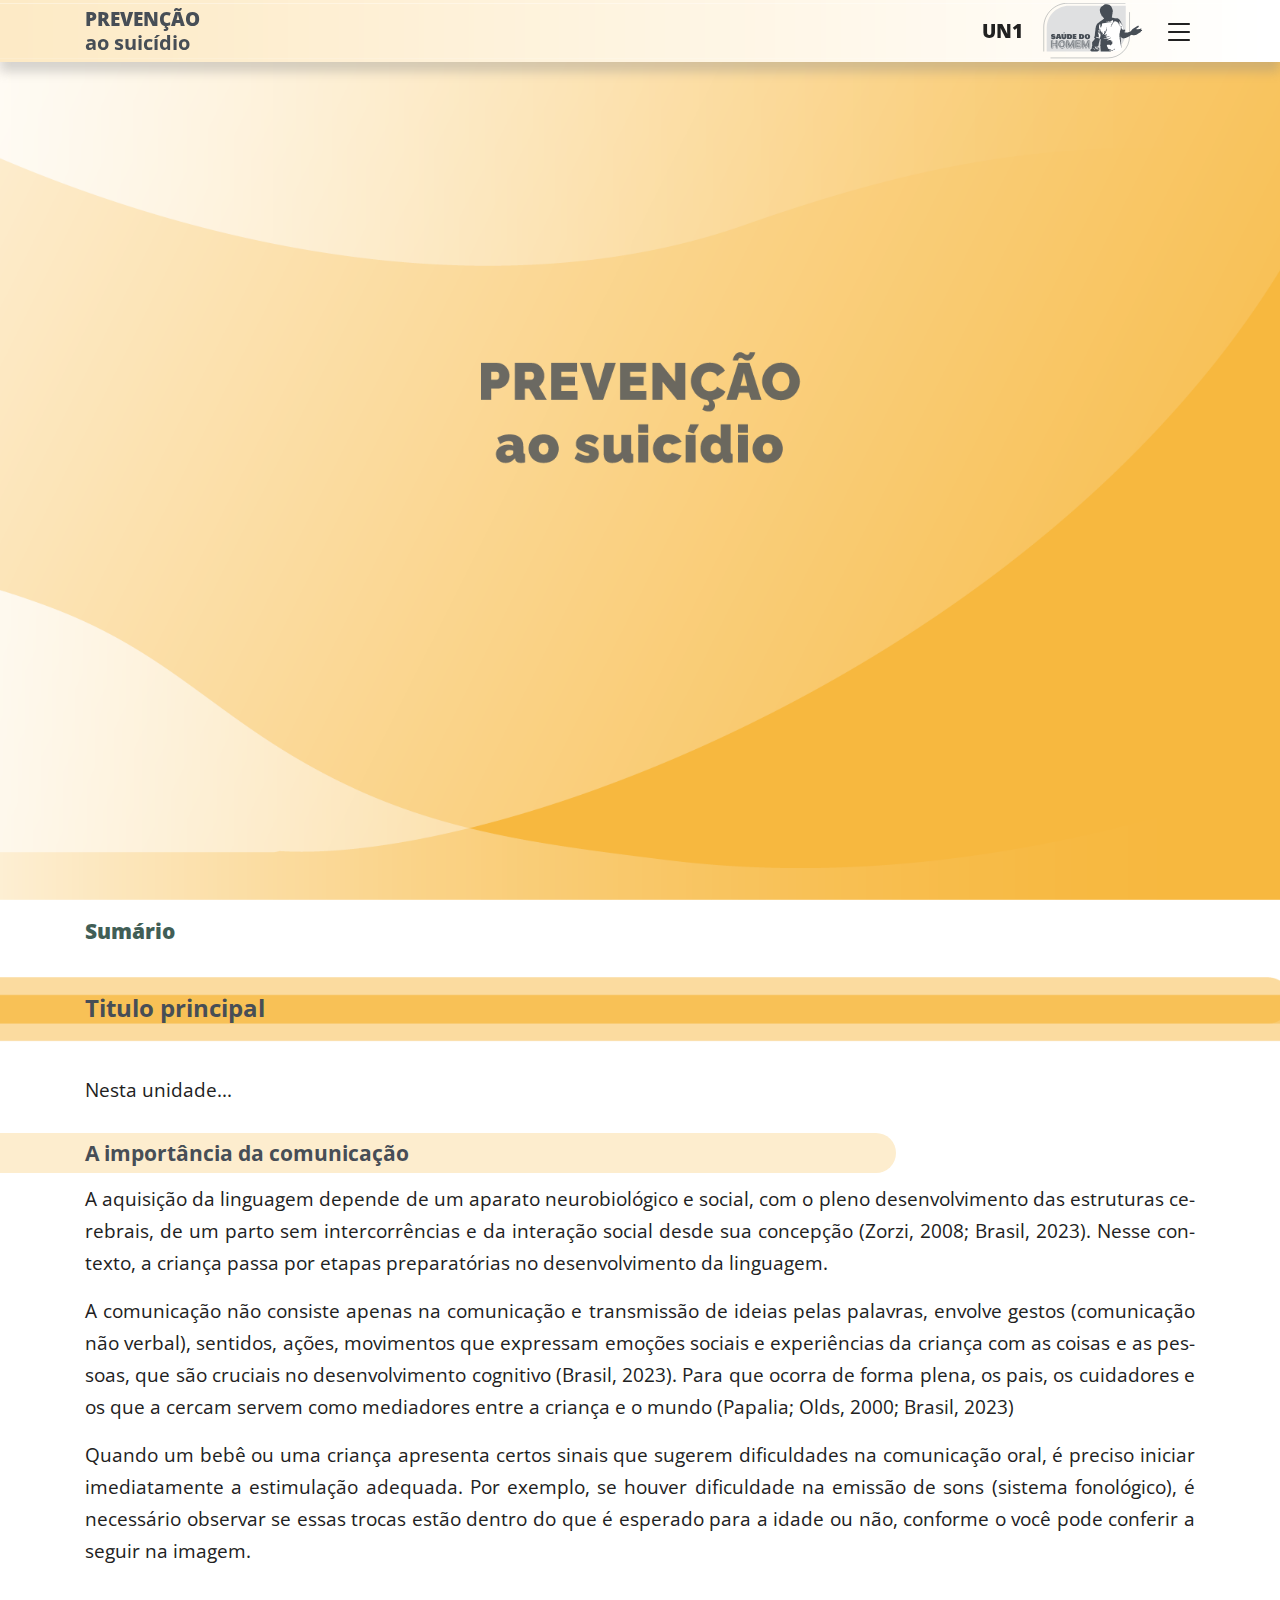
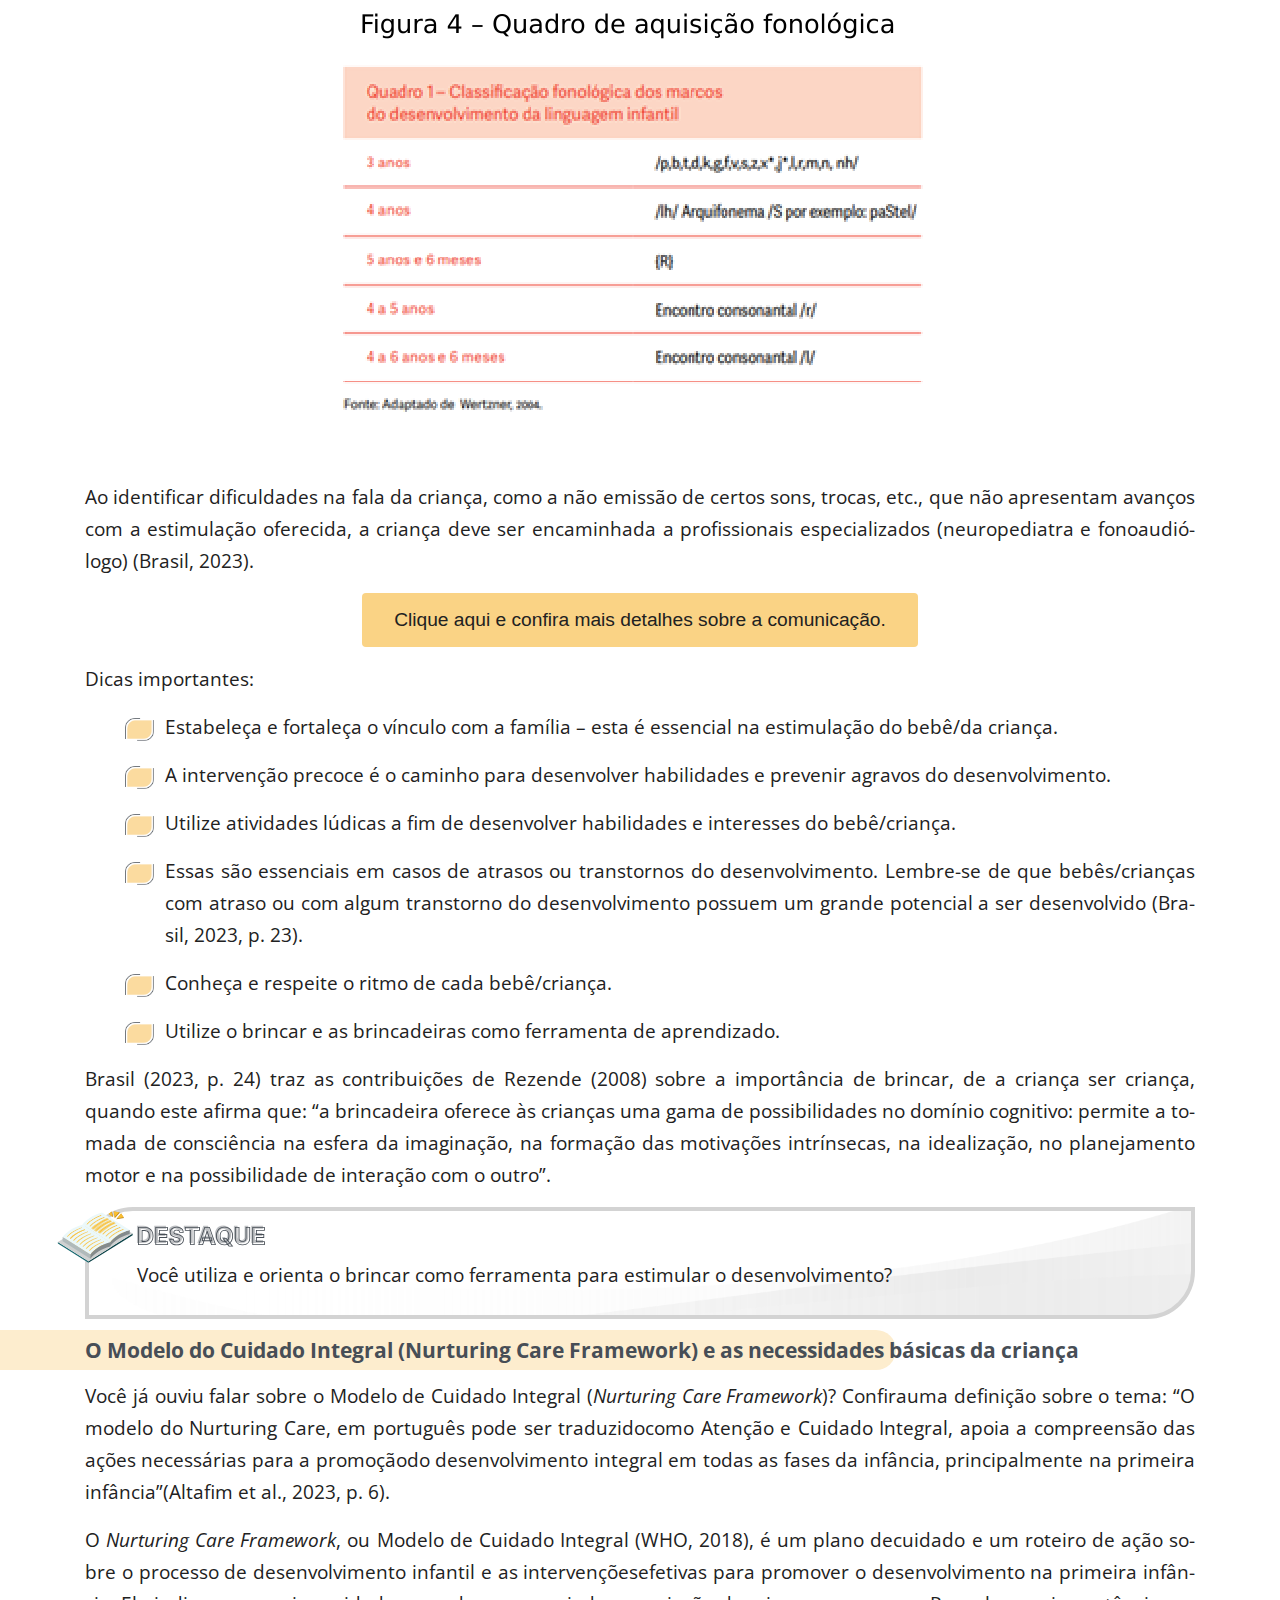
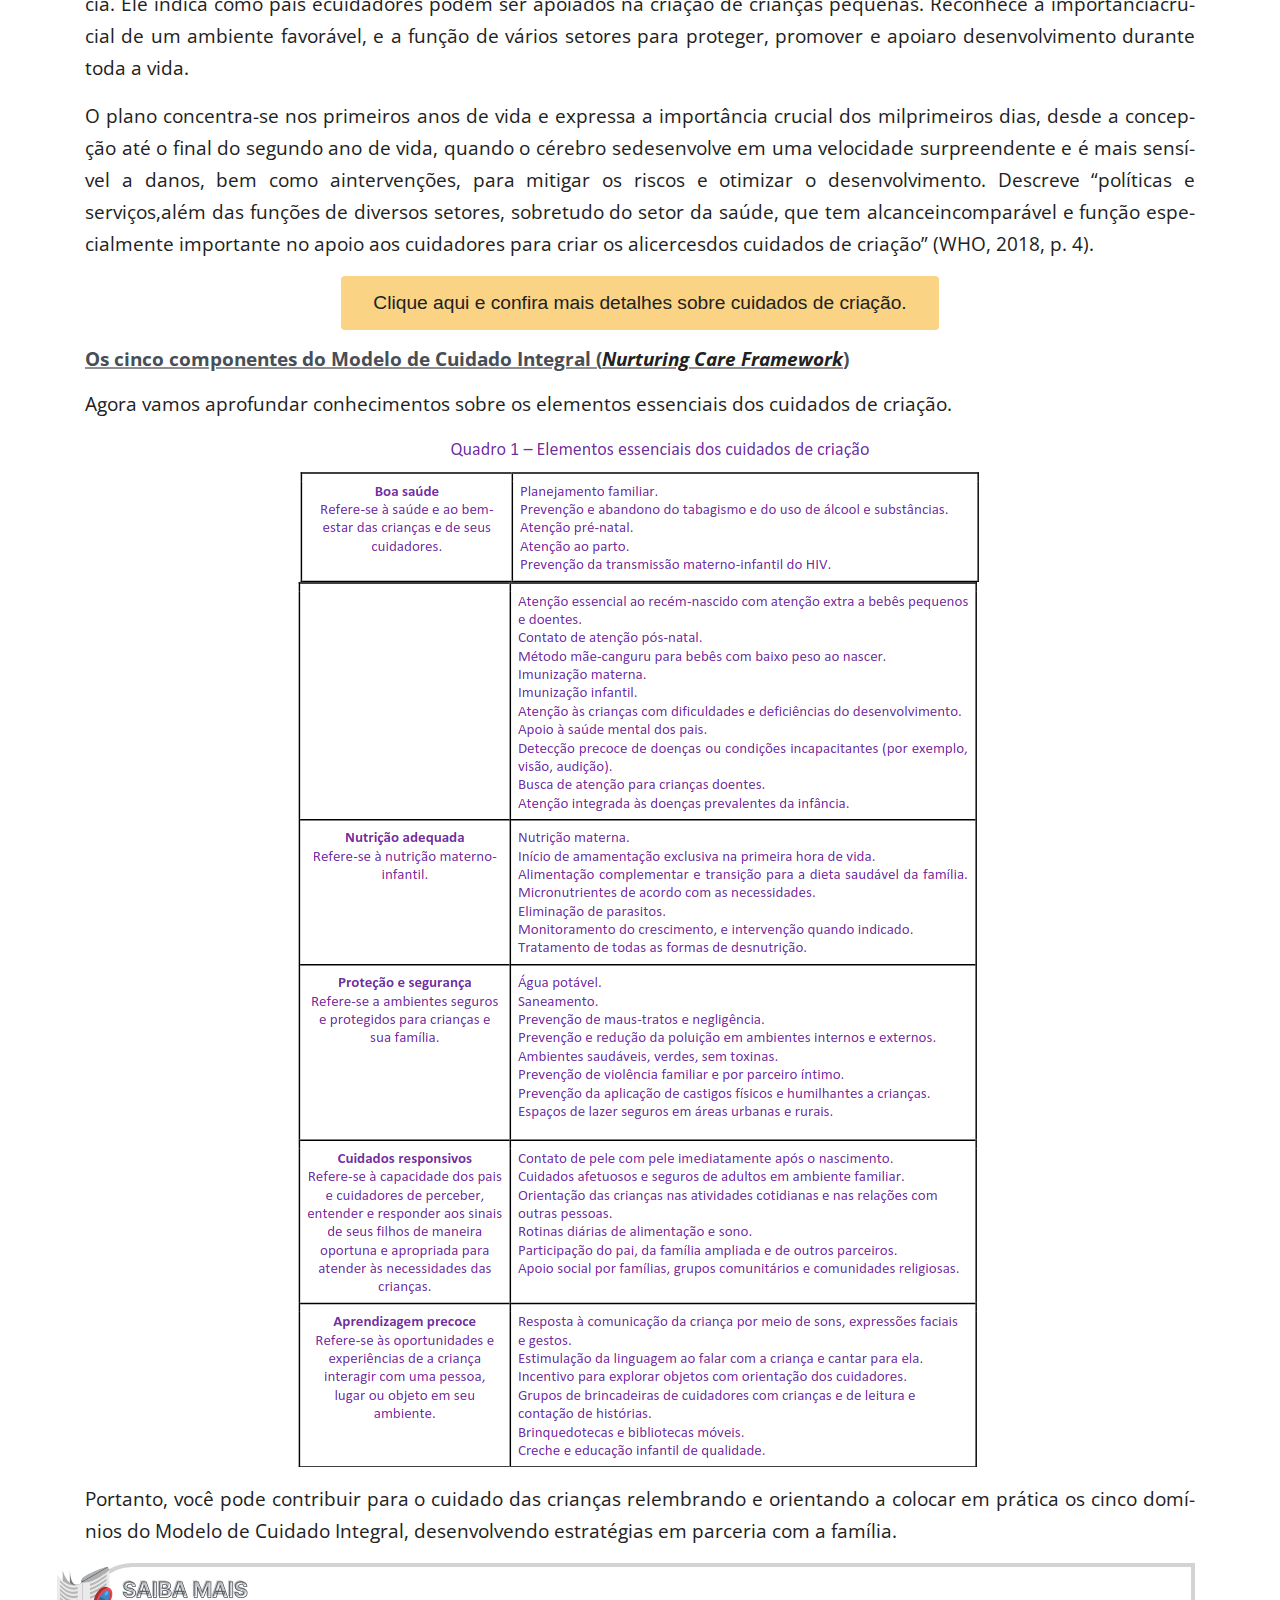
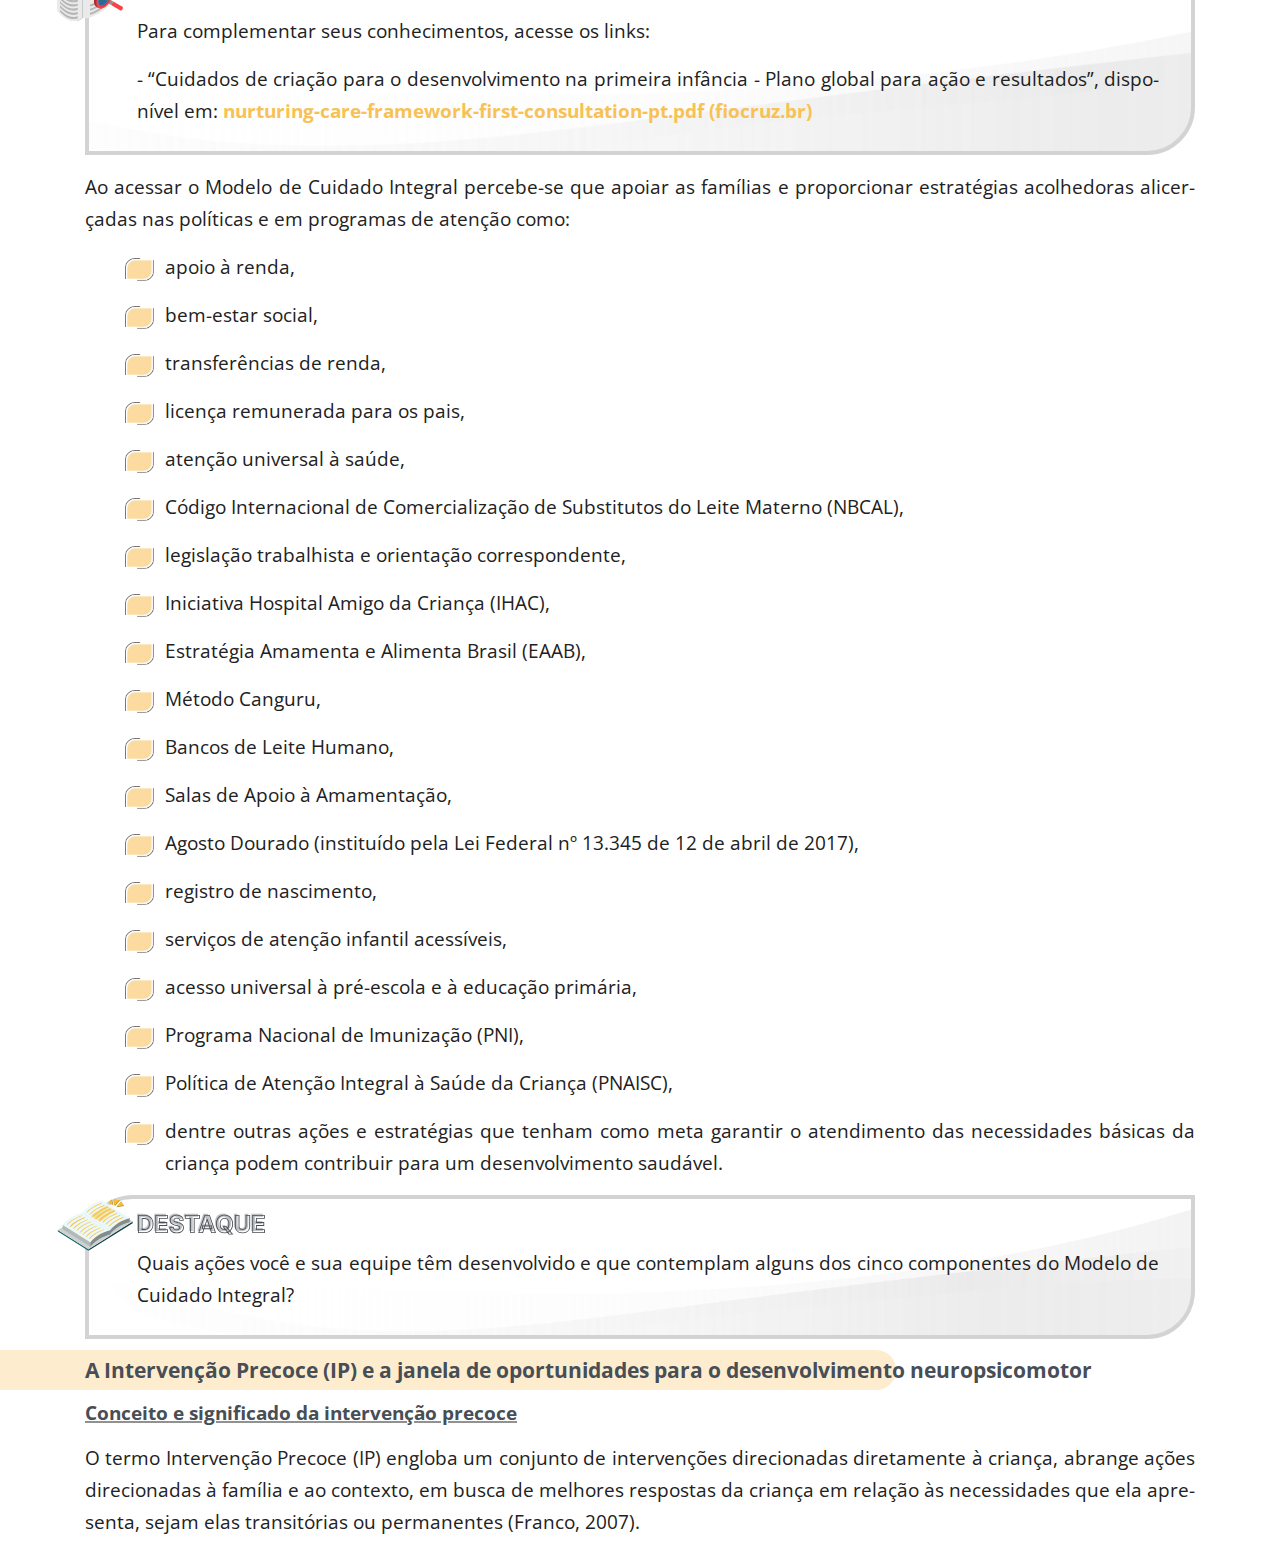
<file: index.html>
<!DOCTYPE html>
<html lang="pt-br">
<head>
    <meta charset="UTF-8">
    <meta name="viewport" content="width=device-width, initial-scale=1.0">
    <title>Redirecting...</title>
    <meta http-equiv="refresh" content="0; url=src/unidade-1.html">
</head>
<body>
    <p>If you are not redirected automatically, follow this <a href="src/unidade-1.html">link</a>.</p>
</body>
</html>
</file>
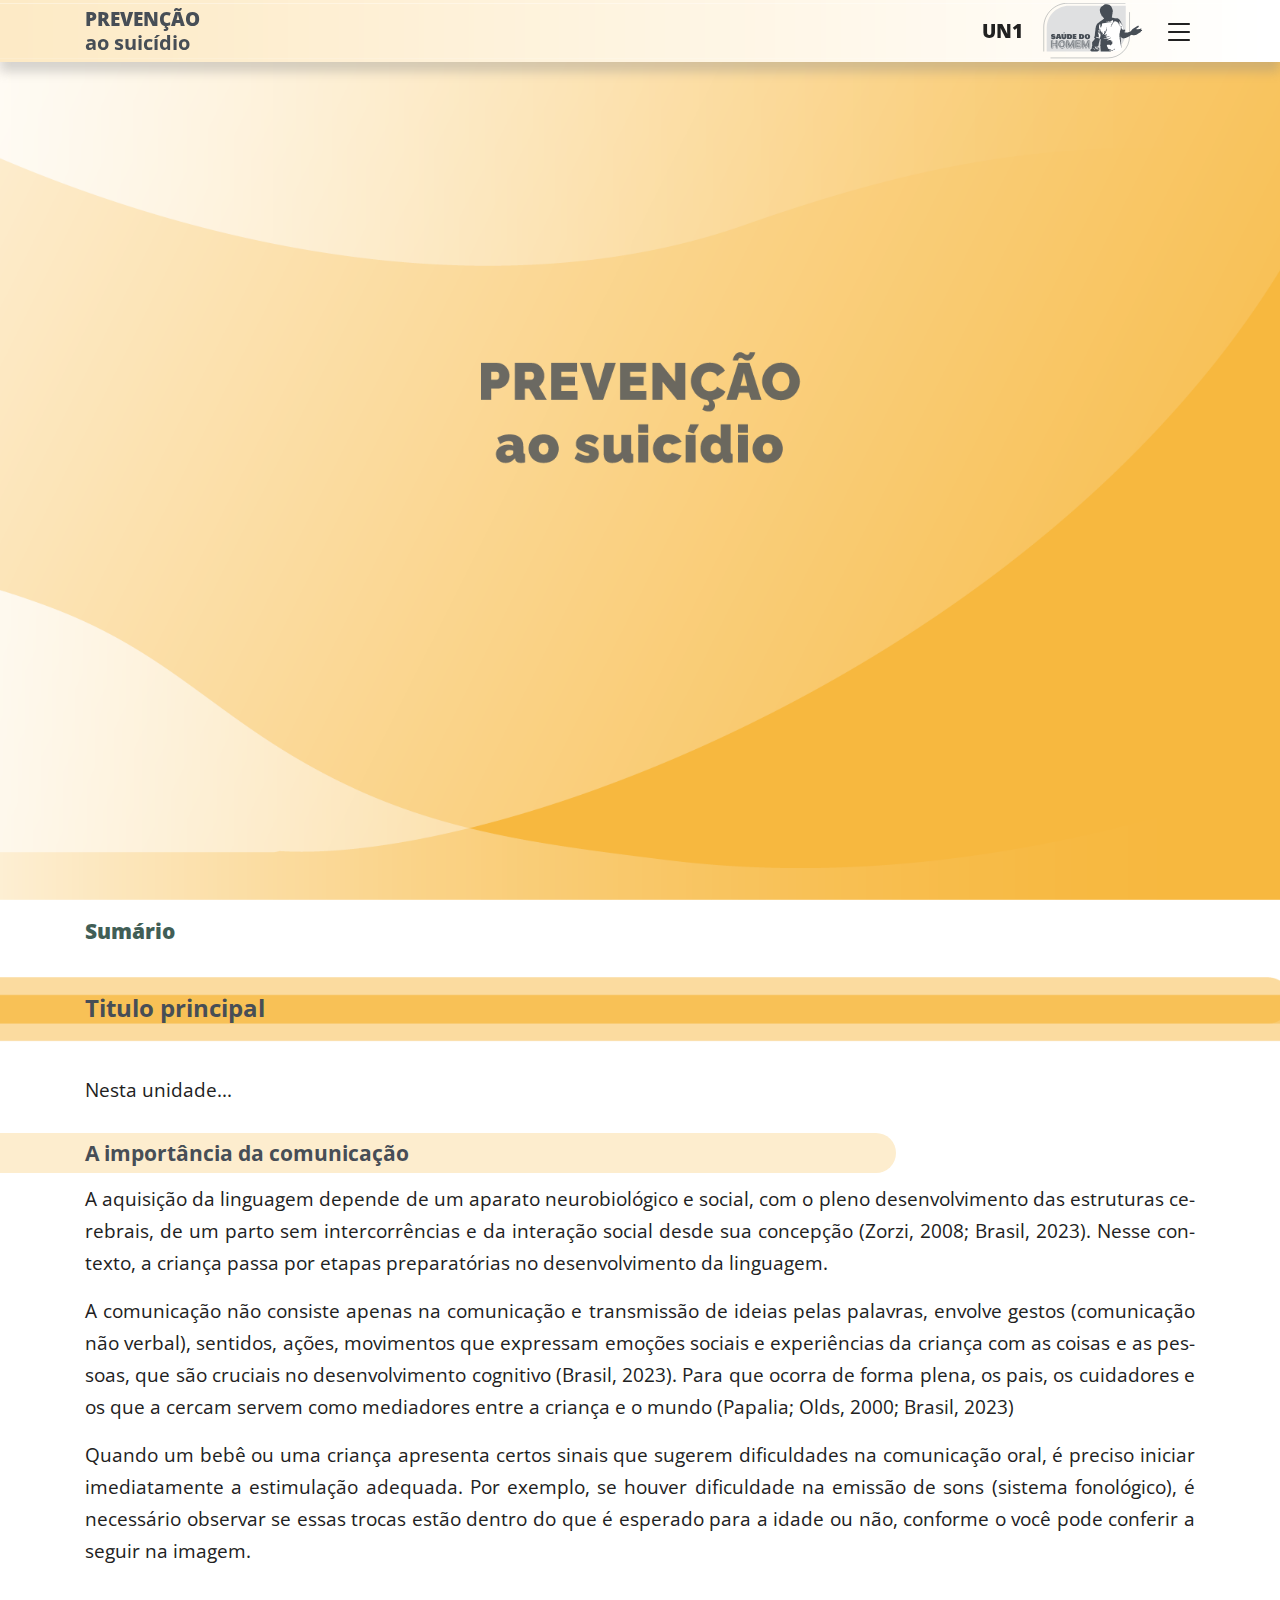
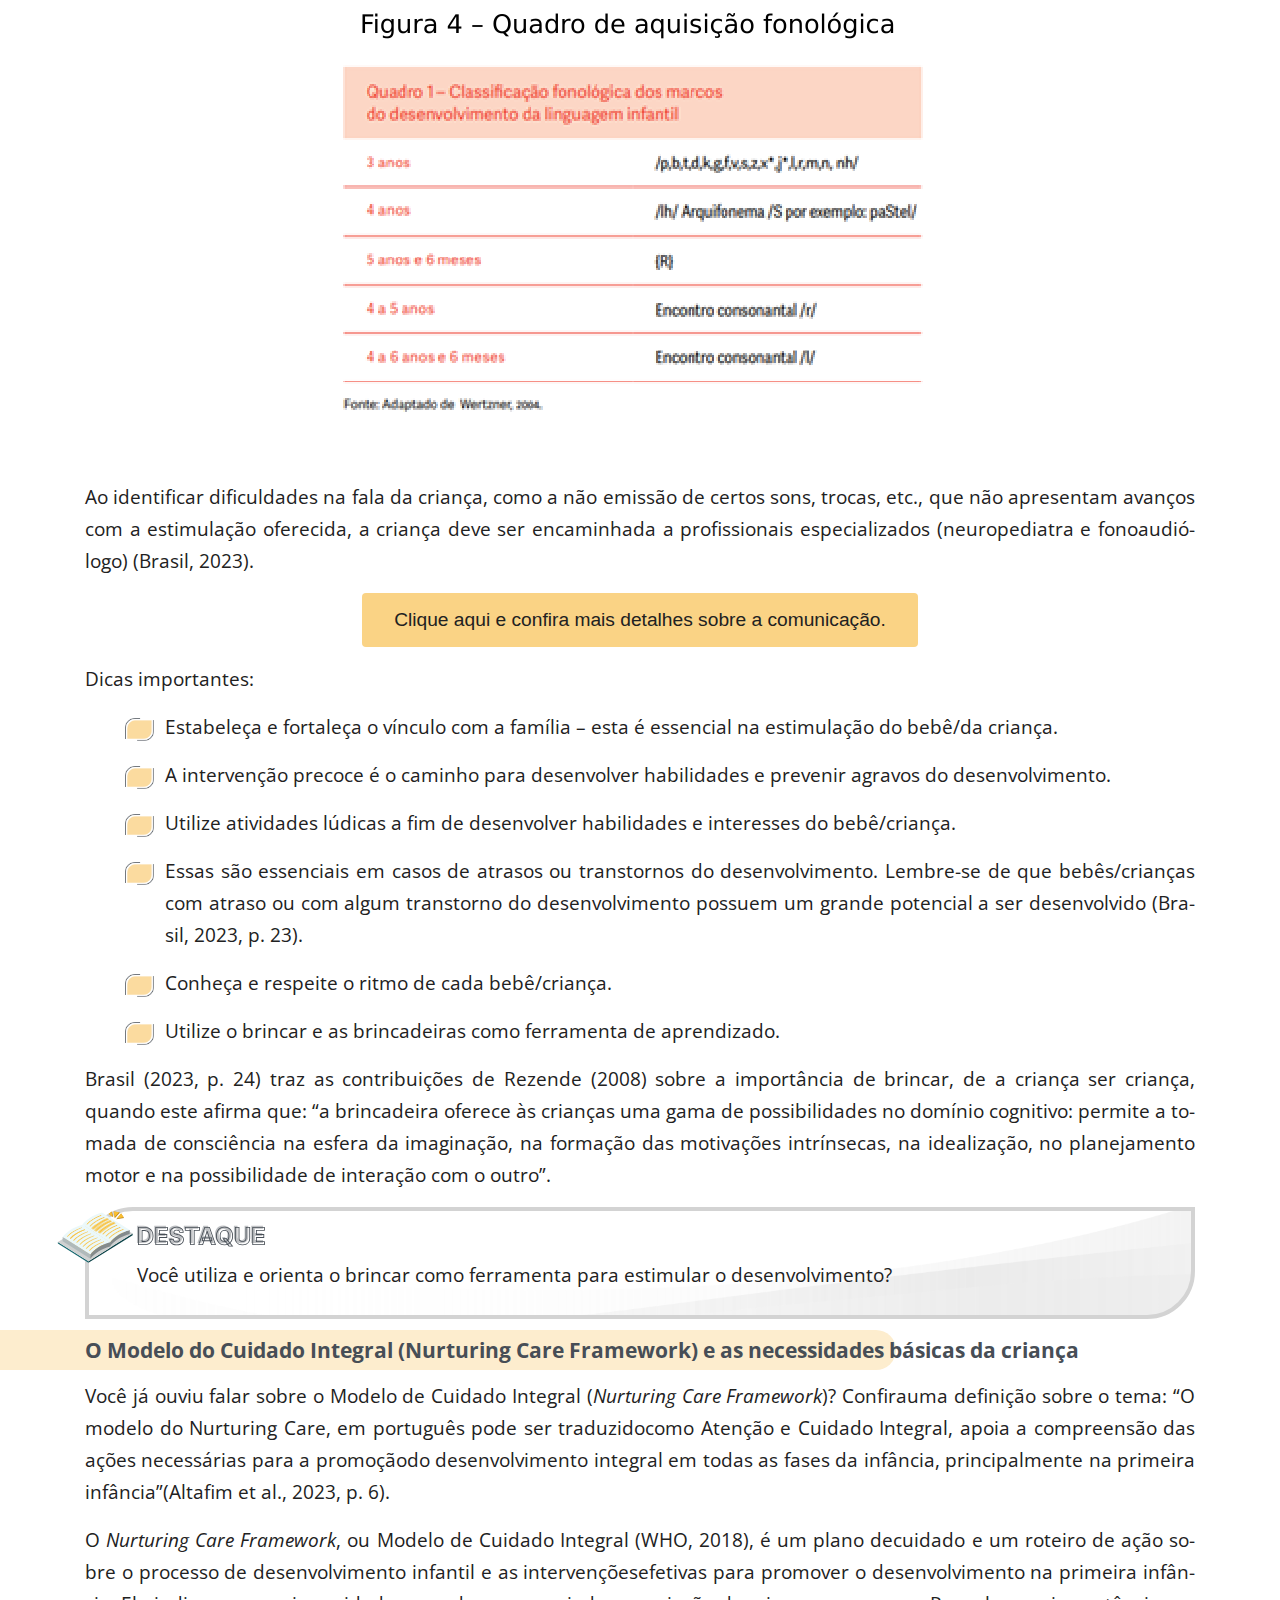
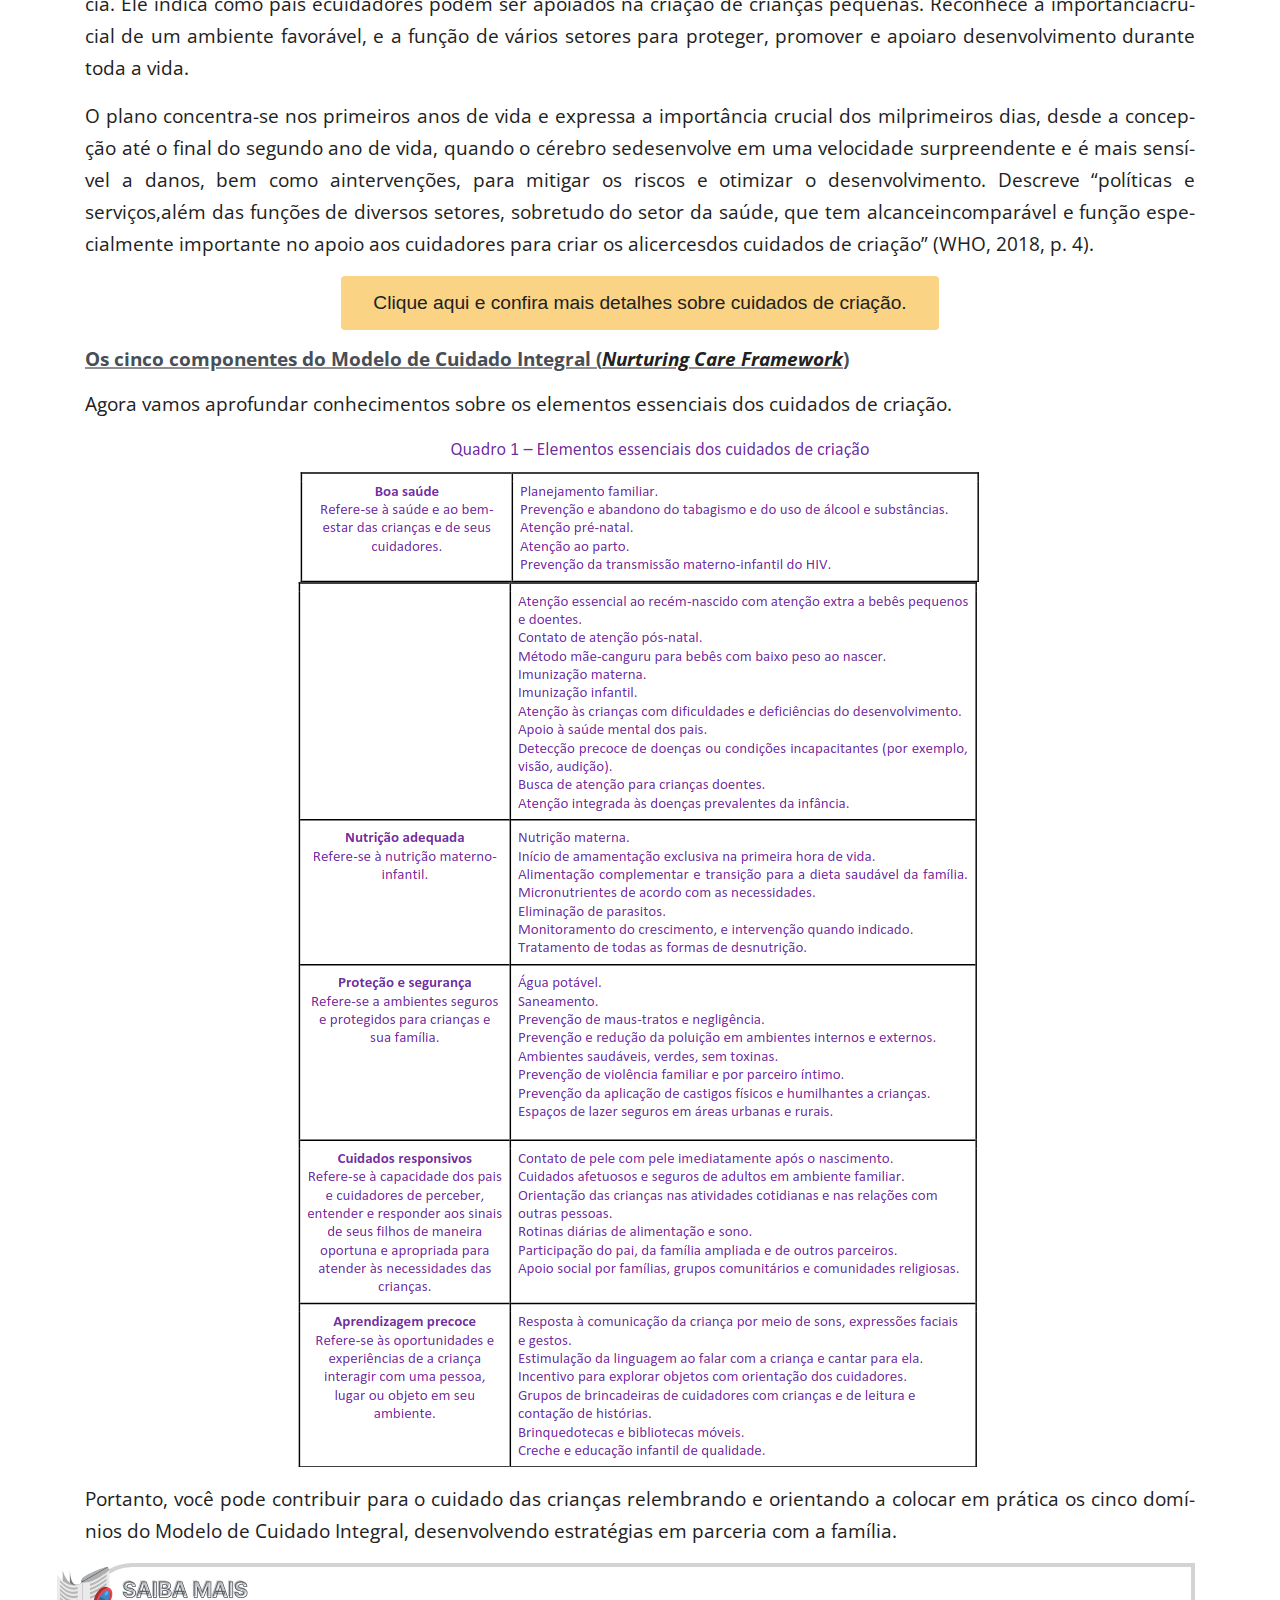
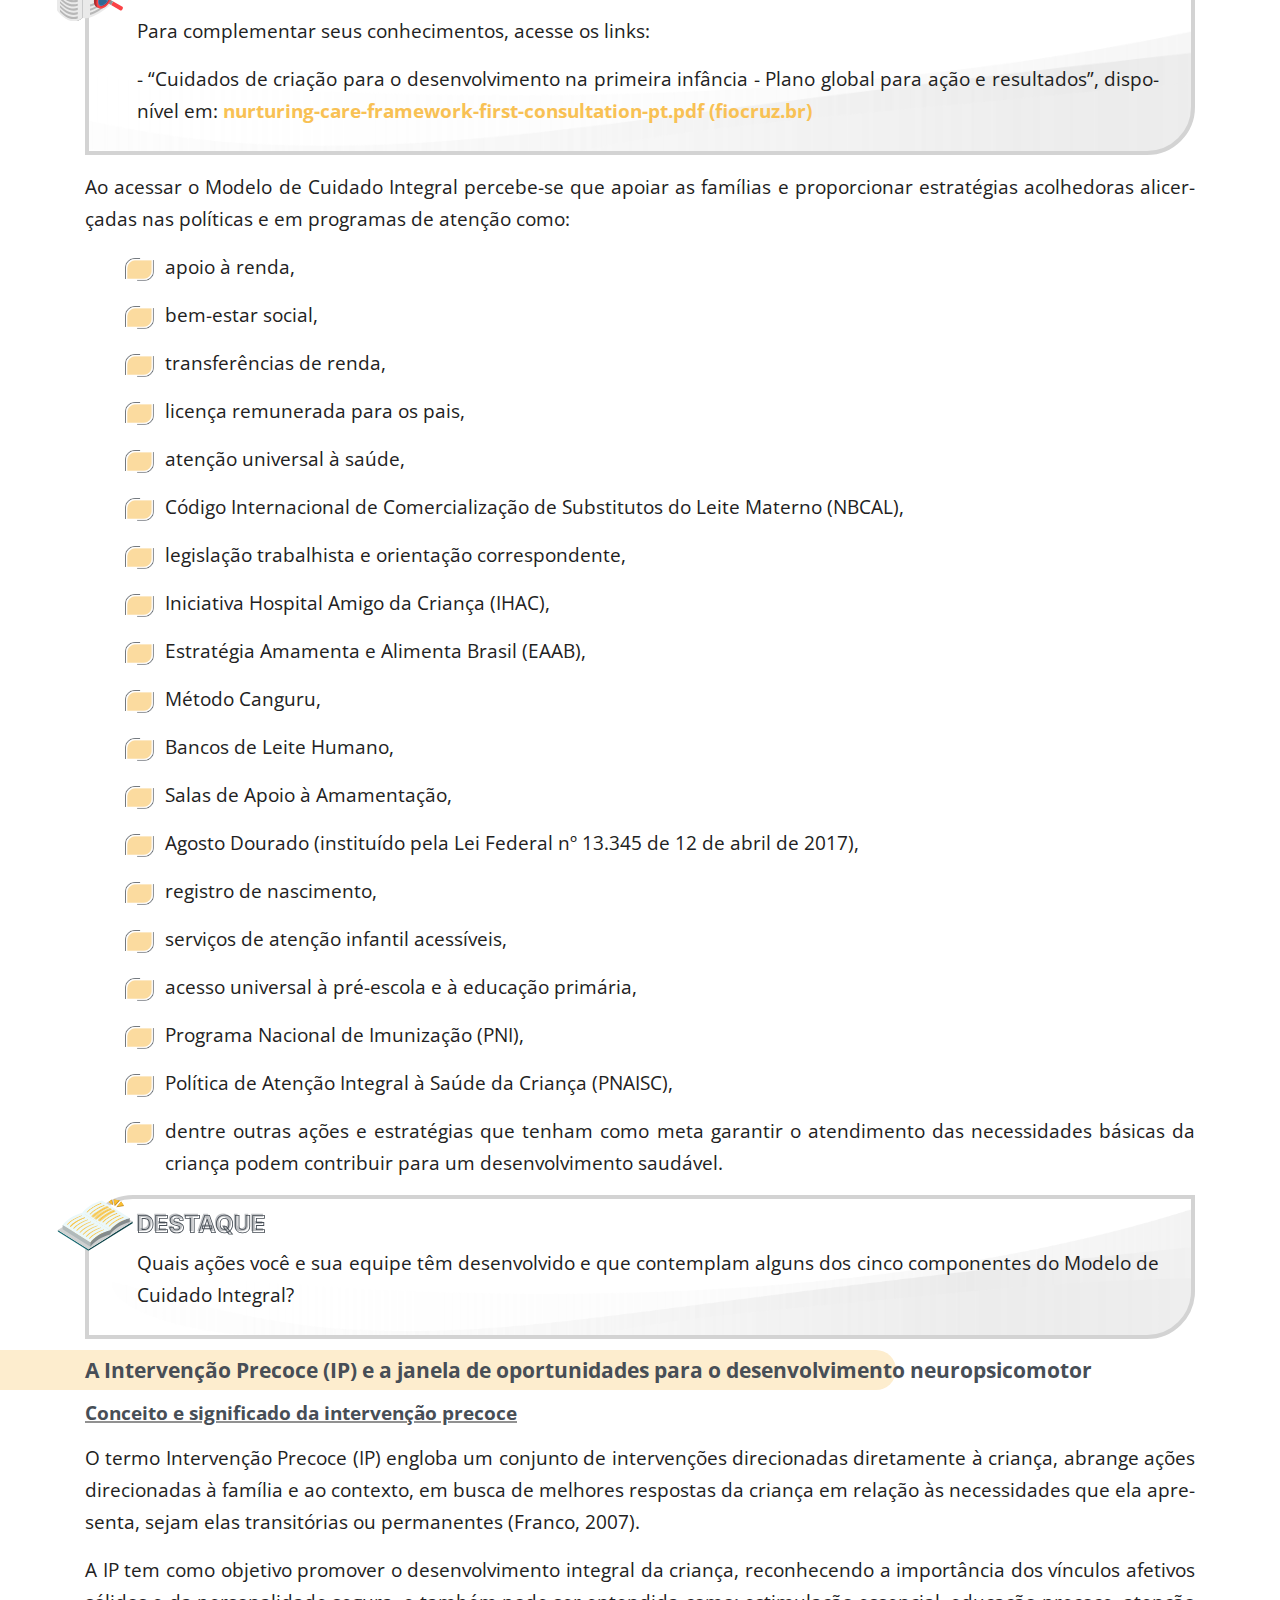
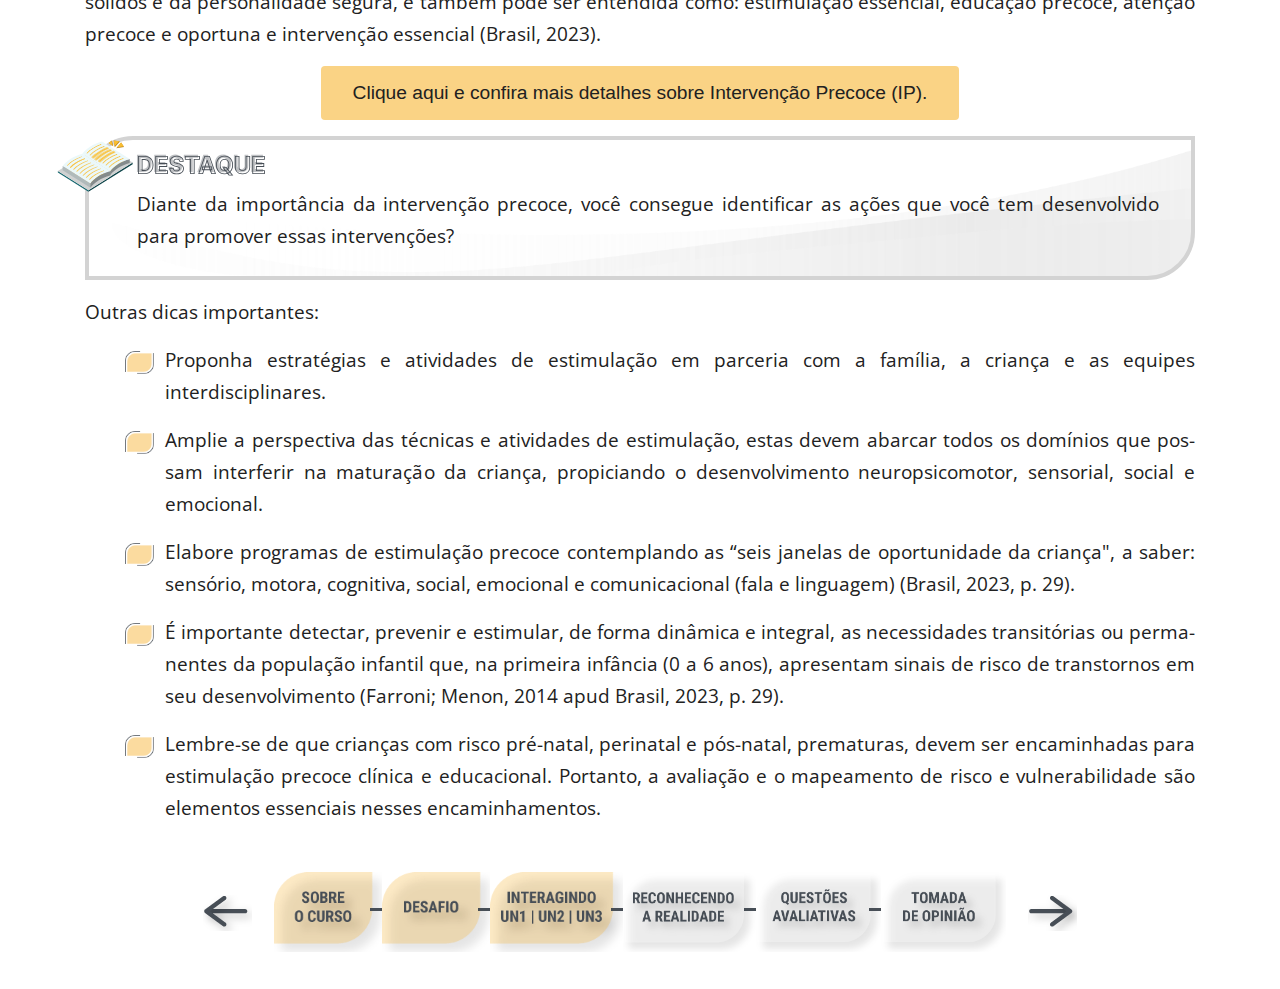
<file: src/unidade-1.html>
<!DOCTYPE html>
<html lang="pt-BR" id="bootstrap-override">

<head>
  <meta charset="UTF-8">
  <meta name="viewport" content="width=device-width, initial-scale=1.0">
  <title>
    Saúde do Homem - Prevenção ao suicídio
  </title>

  <!-- Style sheets -->
  <link rel="stylesheet" href="https://cdnjs.cloudflare.com/ajax/libs/animate.css/4.1.1/animate.min.css" />
  <link rel="stylesheet" href="https://cdn.jsdelivr.net/npm/bootstrap-icons@1.10.3/font/bootstrap-icons.css">
  <link rel="stylesheet" href="css/style.css">

  <!-- Scripts -->
  <script src="./js/script.js"></script>

</head>

<body id="1">

  <!-- #region Header -->
  <div class="container-fluid header">
    <div class="container">
      <!-- Left side -->
      <div class="left-bar d-none d-md-flex">
        <div class="title">
          <span>Prevenção</span><br>ao suicídio
        </div>
      </div>

      <!-- Right side -->
      <div class="right-bar">
        <span>UN1</span>
        <img src="img/icon--saude-do-homem.svg" alt="Saúde do Homem">
        <i class="bi bi-list" onclick="showhide('click', '#menu')" id="menuIcon"></i>
      </div>

      <!-- Menu -->
      <div id="menu">
        <a href="https://unasus-cp.moodle.ufsc.br/mod/resource/view.php?id=9035" target="_blank">
          Livro do curso
        </a>
        <a href="https://unasus-cp.moodle.ufsc.br/mod/resource/view.php?id=9036" target="_blank">
          Guia do curso
        </a>
        <a href="https://unasus-cp.moodle.ufsc.br/mod/questionnaire/view.php?id=8903" target="_blank">
          Tomada de opinião
        </a>
        <a href="creditos.html" target="_blank">
          Créditos
        </a>
      </div>

    </div>
  </div>
  <!-- #endregion -->

  <div class="capa"></div>

  <article>
    <section class="sumario container">
      <h2>
        Sumário
      </h2>
      <ul>
      </ul>
    </section>

    <div class="title">
      <div class="container">
        <div class="row">
          <div class="col-md-12">
            <h1>
              Titulo principal
              <h1>
          </div>
        </div>
      </div>
    </div>

    <section class="container">
      <div class="row">
        <div class="col-md-12 content">

          <p style="margin-bottom: 1rem;">
            Nesta unidade...
          </p>

        </div>
      </div>
    </section>

    <section class="subtitle">
      <div class="subtitle-bg"></div>
      <div class="container">
        <div class="row">
          <div class="col-md-12 content">
            <h2 id="sect-1">
              A importância da comunicação
            </h2>
          </div>
        </div>
      </div>
    </section>

    <section class="container">
      <div class="row">
        <div class="col-md-12 content">

          <p>
            A aquisição da linguagem depende de um aparato neurobiológico e social, com o pleno desenvolvimento das estruturas cerebrais, de um parto sem intercorrências e da interação social desde sua concepção (Zorzi, 2008; Brasil, 2023). Nesse contexto, a criança passa por etapas preparatórias no desenvolvimento da linguagem.
          </p>
          <p>
            A comunicação não consiste apenas na comunicação e transmissão de ideias pelas palavras, envolve gestos (comunicação não verbal), sentidos, ações, movimentos que expressam emoções sociais e experiências da criança com as coisas e as pessoas, que são cruciais no desenvolvimento cognitivo (Brasil, 2023). Para que ocorra de forma plena, os pais, os cuidadores e os que a cercam servem como mediadores entre a criança e o mundo (Papalia; Olds, 2000; Brasil, 2023)
          </p>
          <p>
            Quando um bebê ou uma criança apresenta certos sinais que sugerem dificuldades na comunicação oral, é preciso iniciar imediatamente a estimulação adequada. Por exemplo, se houver dificuldade na emissão de sons (sistema fonológico), é necessário observar se essas trocas estão dentro do que é esperado para a idade ou não, conforme o você pode conferir a seguir na imagem.
          </p>

          <img src="img/un1/placeholder-1.png" alt="" style="margin: 0 auto; display: block;">

          <p>
            Ao identificar dificuldades na fala da criança, como a não emissão de certos sons, trocas, etc., que não apresentam avanços com a estimulação oferecida, a criança deve ser encaminhada a profissionais especializados (neuropediatra e fonoaudiólogo) (Brasil, 2023).
          </p>

          <button class="styled-button" onclick="showhide(event, '#card-1')">
            Clique aqui e confira mais detalhes sobre a comunicação.
          </button>
          <div id="card-1">
            <p><strong>Card – comunicação</strong></p>
            <p>
              A comunicação possui domínios não verbais (linguagem corporal, gestos e sinais) e verbais. A comunicação verbal ocorre nos modos oral ou escrito e possui três componentes, conforme Duryea (2022):
            </p>

            <ul>
              <li>Linguagem receptiva – recepção de informações sensoriais.</li>
              <li>Linguagem expressiva – expressão motora; envolve articulação, voz, fluência.</li>
              <li>Linguística – processamento do Sistema Nervoso Central (SNC) de funções sensoriais e motoras e formulação da linguagem.</li>
            </ul>
            <p>
              A maioria das crianças progride em direção à competência linguística por meio de uma série de estágios semelhantes, apesar das diferenças nas origens culturais e linguísticas (Duryea, 2022).
              Além disso, você sabia que, conforme Duryea (2022), a linguagem tem quatro componentes? Veja:
            </p>
            <ul>
              <li>Fonológico – Sons da fala, fonemas.</li>
              <li>Semântica – Vocabulário, significado das palavras.</li>
              <li>Sintaxe – Gramática, combinando palavras em frases.</li>
              <li>Pragmática – Use no contexto para comunicar de forma eficaz.</li>
            </ul>
          </div>

          <p>Dicas importantes:</p>
          <ul>
            <li>Estabeleça e fortaleça o vínculo com a família – esta é essencial na estimulação do bebê/da criança.</li>
            <li>A intervenção precoce é o caminho para desenvolver habilidades e prevenir agravos do desenvolvimento.</li>
            <li>Utilize atividades lúdicas a fim de desenvolver habilidades e interesses do bebê/criança.</li>
            <li>
              Essas são essenciais em casos de atrasos ou transtornos do desenvolvimento.
              Lembre-se de que bebês/crianças com atraso ou com algum transtorno do
              desenvolvimento possuem um grande potencial a ser desenvolvido (Brasil, 2023, p. 23).
            </li>
            <li>Conheça e respeite o ritmo de cada bebê/criança.</li>
            <li>Utilize o brincar e as brincadeiras como ferramenta de aprendizado.</li>
          </ul>
          <p>Brasil (2023, p. 24) traz as contribuições de Rezende (2008) sobre a importância de brincar, de a criança ser criança, quando este afirma que: “a brincadeira oferece às crianças uma gama de possibilidades no domínio cognitivo: permite a tomada de consciência na esfera da imaginação, na formação das motivações intrínsecas, na idealização, no planejamento motor e na possibilidade de interação com o outro”.</p>

          <div class="callout">
            <img src="img/icon--destaque.svg" alt="Destaque">
            <p>
              Você utiliza e orienta o brincar como ferramenta para estimular o desenvolvimento?
            </p>
          </div>


        </div>
      </div>
    </section>

    <section class="subtitle">
      <div class="subtitle-bg"></div>
      <div class="container">
        <div class="row">
          <div class="col-md-12 content">
            <h2 id="sect-2">
              O Modelo do Cuidado Integral (Nurturing Care Framework) e as necessidades básicas da criança
            </h2>
          </div>
        </div>
      </div>
    </section>

    <section class="container">
      <div class="row">
        <div class="col-md-12 content">

          <p>Você já ouviu falar sobre o Modelo de Cuidado Integral (<em>Nurturing Care Framework</em>)? Confirauma definição sobre o tema: “O modelo do Nurturing Care, em português pode ser traduzidocomo Atenção e Cuidado Integral, apoia a compreensão das ações necessárias para a promoçãodo desenvolvimento integral em todas as fases da infância, principalmente na primeira infância”(Altafim et al., 2023, p. 6).</p>

          <p>O <em>Nurturing Care Framework</em>, ou Modelo de Cuidado Integral (WHO, 2018), é um plano decuidado e um roteiro de ação sobre o processo de desenvolvimento infantil e as intervençõesefetivas para promover o desenvolvimento na primeira infância. Ele indica como pais ecuidadores podem ser apoiados na criação de crianças pequenas. Reconhece a importânciacrucial de um ambiente favorável, e a função de vários setores para proteger, promover e apoiaro desenvolvimento durante toda a vida.</p>

          <p>O plano concentra-se nos primeiros anos de vida e expressa a importância crucial dos milprimeiros dias, desde a concepção até o final do segundo ano de vida, quando o cérebro sedesenvolve em uma velocidade surpreendente e é mais sensível a danos, bem como aintervenções, para mitigar os riscos e otimizar o desenvolvimento. Descreve “políticas e serviços,além das funções de diversos setores, sobretudo do setor da saúde, que tem alcanceincomparável e função especialmente importante no apoio aos cuidadores para criar os alicercesdos cuidados de criação” (WHO, 2018, p. 4).</p>

          <button class="styled-button" onclick="showhide(event, '#card-2')">
            Clique aqui e confira mais detalhes sobre cuidados de criação.
          </button>

          <div id="card-2">
            <p><strong>Card cuidados de criação</strong></p>
            <p>Os “cuidados de criação” referem-se a um ambiente estável, criado por pais e outros cuidadores, que assegura a boa saúde e nutrição das crianças, protegendo-as de ameaças, e oferece oportunidades de aprendizagem precoce, por meio de interações responsivas e de apoio emocional (WHO, 2018, p. 3).</p>

            <p>Entende-se por domínios dos cuidados de criação os cinco componentes inter-relacionados aos cuidados de criação:</p>
            <ul>
              <li>boa saúde,</li>
              <li>nutrição adequada,</li>
              <li>proteção e segurança,</li>
              <li>
                aprendizagem desde o início da vida precoce, e
              </li>
              <li>cuidados responsivos.</li>
            </ul>
            <p>As crianças necessitam dos cinco domínios para aproveitar todo o seu potencial dedesenvolvimento.</p>
          </div>

          <h4>
            Os cinco componentes do Modelo de Cuidado Integral (<em>Nurturing Care Framework</em>)
          </h4>

          <p>
            Agora vamos aprofundar conhecimentos sobre os elementos essenciais dos cuidados de criação.
          </p>
          <img src="img/un1/placeholder-2.png" alt="" style="display: block; margin: 0 auto;">
          <img src="img/un1/placeholder-3.png" alt="" style="display: block; margin: 0 auto;">

          <p>
            Portanto, você pode contribuir para o cuidado das crianças relembrando e orientando a colocar em prática os cinco domínios do Modelo de Cuidado Integral, desenvolvendo estratégias em
            parceria com a família.
          </p>

          <div class="callout">
            <img src="img/icon--saiba-mais.svg" alt="Saiba mais">
            <p>
              Para complementar seus conhecimentos, acesse os links:
            </p>
            <p>
              - “Cuidados de criação para o desenvolvimento na primeira infância - Plano global para ação e resultados”, disponível em: <a class="styled-link" href="https://portaldeboaspraticas.iff.fiocruz.br/biblioteca/cuidados-de-criacao-para-o-desenvolvimento-na-primeira-infancia-plano/">nurturing-care-framework-first-consultation-pt.pdf (fiocruz.br)</a>
            </p>
          </div>

          <p>Ao acessar o Modelo de Cuidado Integral percebe-se que apoiar as famílias e proporcionar estratégias acolhedoras alicerçadas nas políticas e em programas de atenção como:</p>
          <ul>
            <li>apoio à renda,</li>
            <li>bem-estar social,</li>
            <li>transferências de renda,</li>
            <li>licença remunerada para os pais,</li>
            <li>atenção universal à saúde,</li>
            <li>Código Internacional de Comercialização de Substitutos do Leite Materno (NBCAL),</li>
            <li>legislação trabalhista e orientação correspondente,</li>
            <li>Iniciativa Hospital Amigo da Criança (IHAC),</li>
            <li>Estratégia Amamenta e Alimenta Brasil (EAAB),</li>
            <li>Método Canguru,</li>
            <li>Bancos de Leite Humano,</li>
            <li>Salas de Apoio à Amamentação,</li>
            <li>Agosto Dourado (instituído pela Lei Federal nº 13.345 de 12 de abril de 2017),</li>
            <li>registro de nascimento,</li>
            <li>serviços de atenção infantil acessíveis,</li>
            <li>acesso universal à pré-escola e à educação primária,</li>
            <li>Programa Nacional de Imunização (PNI),</li>
            <li>Política de Atenção Integral à Saúde da Criança (PNAISC),</li>
            <li>dentre outras ações e estratégias que tenham como meta garantir o atendimento das necessidades básicas da criança podem contribuir para um desenvolvimento saudável.</li>
          </ul>

          <div class="callout">
            <img src="img/icon--destaque.svg" alt="Destaque">
            <p>
              Quais ações você e sua equipe têm desenvolvido e que contemplam alguns dos cinco componentes do Modelo de Cuidado Integral?
            </p>
          </div>

        </div>
      </div>
    </section>

    <section class="subtitle">
      <div class="subtitle-bg"></div>
      <div class="container">
        <div class="row">
          <div class="col-md-12 content">
            <h2 id="sect-3">
              A Intervenção Precoce (IP) e a janela de oportunidades para o desenvolvimento neuropsicomotor
            </h2>
          </div>
        </div>
      </div>
    </section>

    <section class="container">
      <div class="row">
        <div class="col-md-12 content">

          <h4>
            Conceito e significado da intervenção precoce
          </h4>

          <p>
            O termo Intervenção Precoce (IP) engloba um conjunto de intervenções direcionadas diretamente à criança, abrange ações direcionadas à família e ao contexto, em busca de melhores respostas da criança em relação às necessidades que ela apresenta, sejam elas transitórias ou permanentes (Franco, 2007).
          </p>
          <p>
            A IP tem como objetivo promover o desenvolvimento integral da criança, reconhecendo a importância dos vínculos afetivos sólidos e da personalidade segura, e também pode ser entendida como: estimulação essencial, educação precoce, atenção precoce e oportuna e intervenção essencial (Brasil, 2023).
          </p>

          <button class="styled-button" onclick="showhide(event, '#card-3')">
            Clique aqui e confira mais detalhes sobre Intervenção Precoce (IP).
          </button>
          <div id="card-3">
            <p><strong>Card IP</strong></p>
            <p>A IP está embasada teoricamente sobre as neurociências, a investigação sobre desenvolvimento das crianças e as perspectivas contextuais e ecológicas do desenvolvimento e em uma atuação multidisciplinar (Franco, 2007).</p>
            <p>Considerações importantes sobre a IP (Franco, 2007, p. 116):</p>
            <ul class="styled-list">
              <li>
                obedece ao princípio da oportunidade - deve ocorrer no tempo certo. Quer seja antes doproblema (perspectiva de prevenção) quer seja logo que possível (problema da detecçãoprecoce), mas sempre de imediato.
              </li>
              <li><strong>Os objetivos da IP são:</strong> criar as condições mais facilitadoras do bom desenvolvimento e que permitam eliminar ou diminuir o risco; facilitar a integração da criança no meio familiar, escolar e social e a sua autonomia pessoal, através de uma redução dos efeitos de uma deficiência ou déficit; reforçar as boas relações e competências familiares através da promoção de uma boa base emocional de suporte; e introduzir mecanismos de compensação e de eliminação de barreiras. Tudo isto considerando sempre a criança como sujeito ativo no processo, envolvendo a comunidade na integração e fomentando redes de suporte emocional à criança e à família.</li>
              <li><strong>A IP é organizada em diferentes fases:</strong> a fase de detecção consiste no procurar, em toda a população, de forma sistemática, os indicadores para futuras medidas individualizadas. A fase de identificação ou sinalização, em que se procuram os sinais ou sintomas que sugerem que o desenvolvimento da criança pode estar em risco ou a progredir de forma atípica. Esta é uma dimensão preventiva fundamental porque para se intervir precocemente há que identificar e orientar precocemente. As fases de avaliação, diagnóstico e planejamento da intervenção visam caracterizar a natureza da problemática em causa, as necessidades que daí decorrem, e planejar o bom uso dos recursos disponíveis. Por fim, a intervenção inclui todas as atividades dirigidas à criança, à sua família e ao ambiente, com o objetivo de criar condições favoráveis ao seu desenvolvimento. Essas intervenções devem considerar sempre a globalidade da criança,sendo planificadas e implementadas por uma equipe de diferentes profissionais, numa orientação interdisciplinar ou transdisciplinar (Shonkoff; Meisels, 2000).</li>
            </ul>
            <p>Portanto, a IP contribui positivamente para o rearranjo das conexões cerebrais compensando os sinais dos transtornos do desenvolvimento, diminuindo assim o prejuízo do comprometimento nas habilidades e competências do desenvolvimento (Brasil, 2023).</p>
          </div>

          <div class="callout">
            <img src="img/icon--destaque.svg" alt="Destaque">
            <p>
              Diante da importância da intervenção precoce, você consegue identificar as ações que você tem desenvolvido para promover essas intervenções?
            </p>
          </div>

          <p>Outras dicas importantes:</p>
          <ul>
            <li>
              Proponha estratégias e atividades de estimulação em parceria com a família, a criança e as equipes interdisciplinares.
            </li>
            <li>
              Amplie a perspectiva das técnicas e atividades de estimulação, estas devem abarcar todos os domínios que possam interferir na maturação da criança, propiciando o desenvolvimento neuropsicomotor, sensorial, social e emocional.
            </li>
            <li>
              Elabore programas de estimulação precoce contemplando as “seis janelas de oportunidade da criança", a saber: sensório, motora, cognitiva, social, emocional e comunicacional (fala e linguagem) (Brasil, 2023, p. 29).
            </li>
            <li>
              É importante detectar, prevenir e estimular, de forma dinâmica e integral, as necessidades transitórias ou permanentes da população infantil que, na primeira infância (0 a 6 anos), apresentam sinais de risco de transtornos em seu desenvolvimento (Farroni; Menon, 2014 apud Brasil, 2023, p. 29).
            </li>
            <li>
              Lembre-se de que crianças com risco pré-natal, perinatal e pós-natal, prematuras, devem ser encaminhadas para estimulação precoce clínica e educacional. Portanto, a avaliação e o mapeamento de risco e vulnerabilidade são elementos essenciais nesses encaminhamentos.
            </li>
          </ul>

        </div>
      </div>
    </section>

  </article>

  <nav class="nav-menu">
    <button onclick="navigate('back')"><img src="img/nav/buttonBack.png" alt="Voltar"></button>
    <div>
      <a href="sobre-o-curso.html">
        <img src="img/nav/SPrev_buttonSobreCursoC.png" alt="Sobre o curso">
      </a>
      <div class="line"></div>
      <a href="desafio.html">
        <img src="img/nav/SPrev_buttonDesafioC.png" alt="Desafio">
      </a>
      <div class="line"></div>
      <a href="unidade-1.html">
        <img src="img/nav/SPrev_buttonInteragindoC.png" alt="Unidade 1">
      </a>
      <div class="line"></div>
      <a href="reconhecendo-a-realidade.html">
        <img src="img/nav/SaudeTrab_recARealidadeWhite.png" alt="Reconhecendo a realidade">
      </a>
      <div class="line"></div>
      <a href="questoes-avaliativas.html">
        <img src="img/nav/SaudeTrab_questoesAvalWhite.png" alt="Questões avaliativas">
      </a>
      <div class="line"></div>
      <a href="tomada-de-opiniao.html">
        <img src="img/nav/SaudeTrab_tomadaOpiniaoWhite.png" alt="Tomada de opinião">
      </a>
    </div>
    <button onclick="navigate('next')"><img src="img/nav/buttonFor.png" alt="Avançar"></button>
  </nav>

</body>

</html>
</file>
